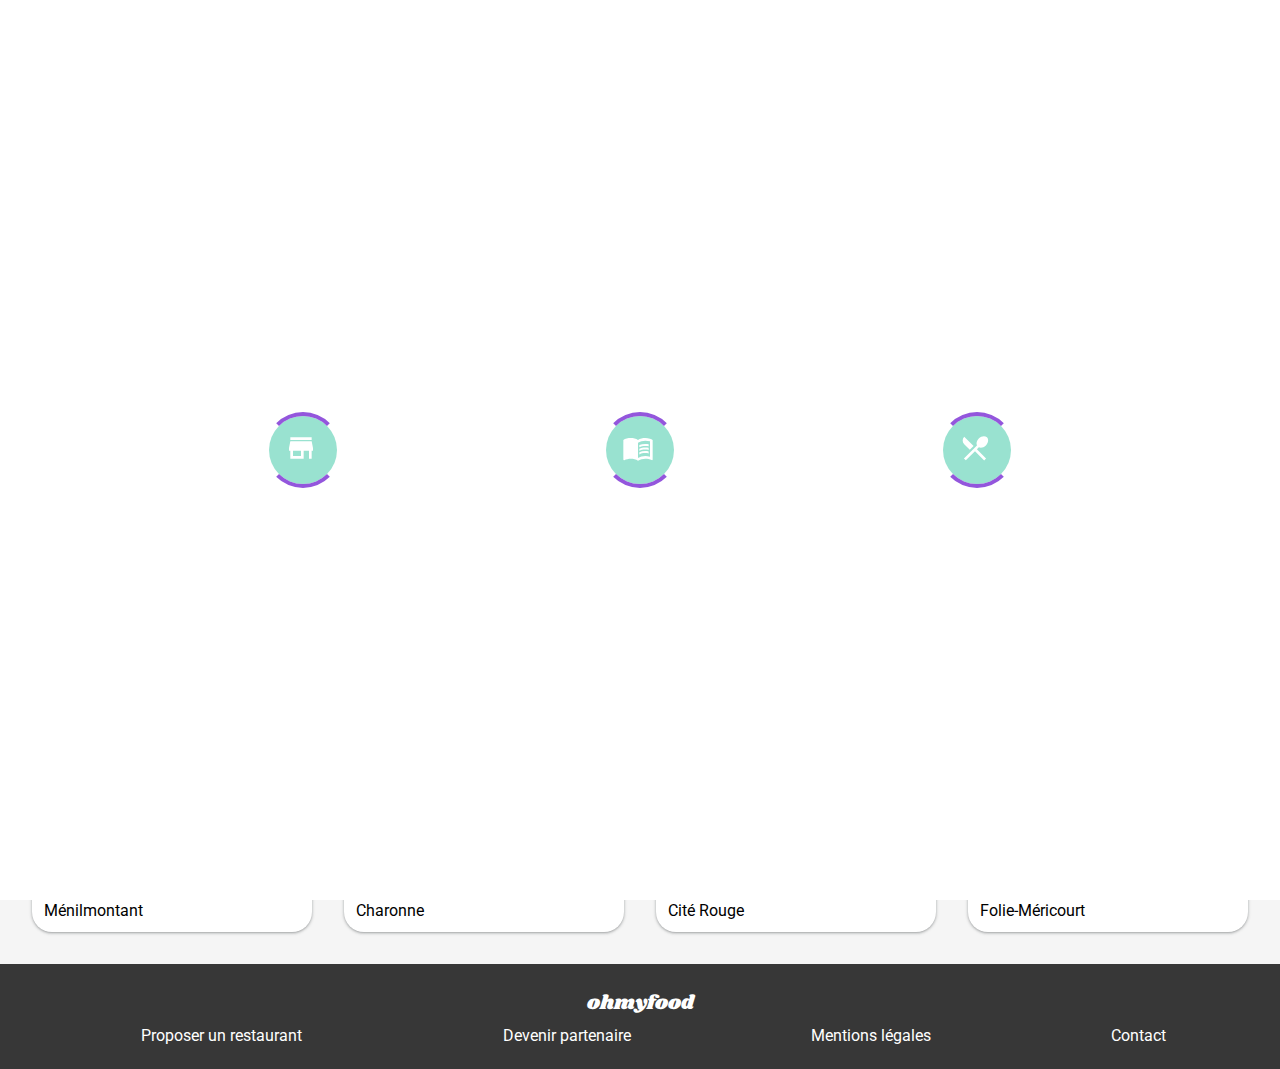
<file: index.html>
<!DOCTYPE html>
<html lang="fr">
  <head>
    <meta charset="UTF-8" />
    <meta name="viewport" content="width=device-width, initial-scale=1.0" />
    <title>Ohmyfood! - Commande de repas en ligne</title>
    <meta
      name="description"
      content="Le concept Ohmyfood! : ne perdez plus de temps à consulter la carte. Composez votre propre menu et réduisez votre temps d'attente dans les restaurants."
    />
    <link rel="icon" type="image/svg" href="images/logo/favicon.svg" />
    <link rel="stylesheet" href="ohmyfood.css" />
    <link
      rel="stylesheet"
      href="https://use.fontawesome.com/releases/v5.15.1/css/all.css"
      integrity="sha384-vp86vTRFVJgpjF9jiIGPEEqYqlDwgyBgEF109VFjmqGmIY/Y4HV4d3Gp2irVfcrp"
      crossorigin="anonymous"
    />
  </head>

  <body>
    <!-- Loading Spinner -->
    <div class="loader-omf">
      <div class="loader-steps loader-steps-process">
        <img src="images/loader/store.svg" alt="" />
      </div>
      <div class="loader-steps loader-steps-process">
        <img src="images/loader/menu.svg" alt="" />
      </div>
      <div class="loader-steps loader-steps-process">
        <img src="images/loader/dining.svg" alt="" />
      </div>
    </div>
    <!-- Header -->
    <header class="header-area grid">
      <a class="logo flex" href="index.html"
        ><img
          src="images/logo/ohmyfood@2x.svg"
          alt="logo de la chaine de restauration ohmyfood"
      /></a>
      <div class="location flex">
        <i class="fas fa-map-marker-alt"></i>
        <span>Paris, Belleville</span>
      </div>
    </header>
    <!-- Information -->
    <section class="information grid">
      <div class="presentation bg--grey-white">
        <h1>Réservez le menu qui vous convient</h1>
        <p>Découvrez des restaurants d'exception, sélectionnés par nos soins</p>
        <a href="#restaurant">Explorer nos restaurants</a>
      </div>
      <!-- Fonctionnement -->
      <aside class="process">
        <h2>Fonctionnement</h2>
        <ol class="grid">
          <li>
            <i class="fas fa-mobile-alt grey-color"></i>Choisissez un restaurant
          </li>
          <li><i class="fas fa-list-ul grey-color"></i>Composez votre menu</li>
          <li>
            <i class="fas fa-store primary-color"></i>Dégustez au restaurant
          </li>
        </ol>
      </aside>
    </section>
    <!-- Restaurants -->
    <section class="restaurant grid bg--grey-white" id="restaurant">
      <h2>Restaurants</h2>
      <a href="la_palette_du_gout.html" class="resto-card bg--white">
        <p class="resto-card-new">Nouveau</p>
        <figure class="m0">
          <img
            src="images/restaurants/la_palette_du_gout.jpg"
            alt="mise en avant d'un plat du restaurant la palette du goût"
          />
          <figcaption>
            <h3>La palette du goût</h3>
          </figcaption>
        </figure>
        <div class="resto-card-description flex">
          <p>Ménilmontant</p>
          <i class="heart-heart fas fa-heart"></i>
        </div>
      </a>
      <a href="la_note_enchantee.html" class="resto-card bg--white">
        <p class="resto-card-new">Nouveau</p>
        <figure class="m0">
          <img
            src="images/restaurants/la_note_enchantee.jpg"
            alt="mise en avant d'un plat du restaurant la note enchantée"
          />
          <figcaption>
            <h3>La note enchantée</h3>
          </figcaption>
        </figure>
        <div class="resto-card-description flex">
          <p>Charonne</p>
          <i class="heart-heart fas fa-heart"></i>
        </div>
      </a>
      <a href="a_la_francaise.html" class="resto-card bg--white">
        <figure class="m0">
          <img
            src="images/restaurants/a_la_francaise.jpg"
            alt="mise en avant d'un plat du restaurant à la française"
          />
          <figcaption>
            <h3>À la française</h3>
          </figcaption>
        </figure>
        <div class="resto-card-description flex">
          <p>Cité Rouge</p>
          <i class="heart-heart fas fa-heart"></i>
        </div>
      </a>
      <a href="le_delice_des_sens.html" class="resto-card bg--white">
        <figure class="m0">
          <img
            src="images/restaurants/le_delice_des_sens.jpg"
            alt="mise en avant d'un plat du restaurant le délice des sens"
          />
          <figcaption>
            <h3>Le délice des sens</h3>
          </figcaption>
        </figure>
        <div class="resto-card-description flex">
          <p>Folie-Méricourt</p>
          <i class="heart-heart fas fa-heart"></i>
        </div>
      </a>
    </section>
    <!-- Footer -->
    <footer class="grid bg--footer">
      <a class="logo-footer" href="index.html">ohmyfood</a>
      <a class="suggestion-footer" href="#">Proposer un restaurant</a>
      <a class="partner-footer" href="#">Devenir partenaire</a>
      <a href="#">Mentions légales</a>
      <a
        href="mailto:hello@ohmyfood.fr?subject=Demande%20d'informations&bcc=management@ohmyfood.fr&body=Bonjour,%0APourriez-vous%20me%20fournir%20de%20plus%20amples%20informations%20sur%20votre%20concept.%0ACordialement,"
        >Contact</a
      >
    </footer>
  </body>
</html>
</file>
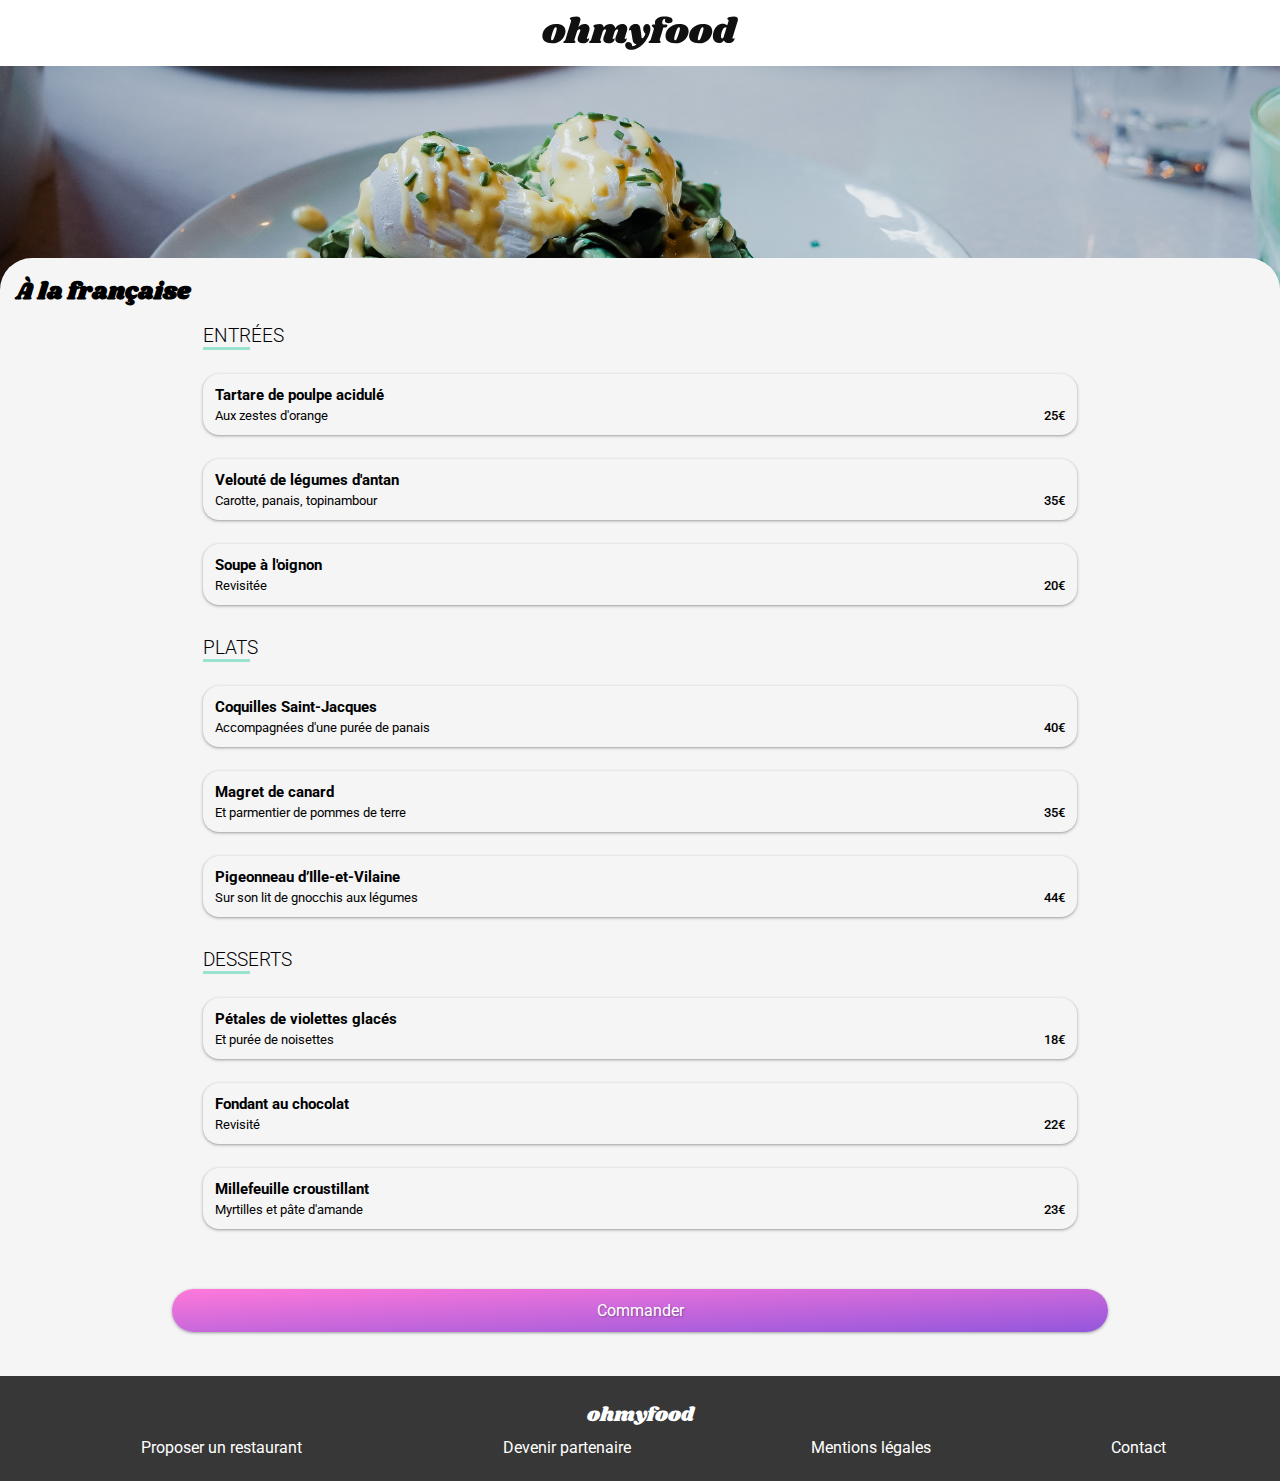
<file: a_la_francaise.html>
<!DOCTYPE html>
<html lang="fr">
  <head>
    <meta charset="UTF-8" />
    <meta name="viewport" content="width=device-width, initial-scale=1.0" />
    <title>Ohmyfood! - À la française</title>
    <meta
      name="description"
      content="Le concept Ohmyfood! : ne perdez plus de temps à consulter la carte. Composez votre propre menu et réduisez votre temps d'attente dans les restaurants."
    />
    <link rel="icon" type="image/svg" href="images/logo/favicon.svg" />
    <link rel="stylesheet" href="ohmyfood.css" />
    <link
      rel="stylesheet"
      href="https://use.fontawesome.com/releases/v5.15.1/css/all.css"
      integrity="sha384-vp86vTRFVJgpjF9jiIGPEEqYqlDwgyBgEF109VFjmqGmIY/Y4HV4d3Gp2irVfcrp"
      crossorigin="anonymous"
    />
  </head>
  <body>
    <!-- Header -->
    <header class="header-area-resto flex">
      <a href="index.html"><i class="fas fa-arrow-left"></i></a>
      <a class="logo-area-resto flex" href="index.html"
        ><img
          src="images/logo/ohmyfood@2x.svg"
          alt="logo de la chaine de restauration ohmyfood"
      /></a>
    </header>
    <!-- Image restaurant -->
    <figure class="resto-img-header">
      <img
        src="images/restaurants/a_la_francaise.jpg"
        alt="mise en avant d'un plat du restaurant à la française"
      />
    </figure>
    <!-- Menu -->
    <section class="menu bg--grey-white">
      <div class="menu-resto flex">
        <h2>À la française</h2>
        <i class="heart-heart fas fa-heart"></i>
      </div>
      <!-- Entrées -->
      <section class="menu-section grid">
        <h3 class="menu-section-title">entrées</h3>
        <a class="menu-card menu-card-loader menu-card-delay-one flex" href="#">
          <div class="menu-info">
            <h3>Tartare de poulpe acidulé</h3>
            <p>Aux zestes d'orange</p>
          </div>
          <div class="menu-info-price flex">
            <p class="price">25€</p>
          </div>
          <div class="menu-info-verif">
            <i class="menu-info-verif-ok fas fa-check-circle"></i>
          </div>
        </a>
        <a class="menu-card menu-card-loader menu-card-delay-two flex" href="#">
          <div class="menu-info">
            <h3>Velouté de légumes d'antan</h3>
            <p>Carotte, panais, topinambour</p>
          </div>
          <div class="menu-info-price flex">
            <p class="price">35€</p>
          </div>
          <div class="menu-info-verif">
            <i class="menu-info-verif-ok fas fa-check-circle"></i>
          </div>
        </a>
        <a
          class="menu-card menu-card-loader menu-card-delay-three flex"
          href="#"
        >
          <div class="menu-info">
            <h3>Soupe à l'oignon</h3>
            <p>Revisitée</p>
          </div>
          <div class="menu-info-price flex">
            <p class="price">20€</p>
          </div>
          <div class="menu-info-verif">
            <i class="menu-info-verif-ok fas fa-check-circle"></i>
          </div>
        </a>
      </section>
      <!-- Plats -->
      <section class="menu-section grid">
        <h3 class="menu-section-title">plats</h3>
        <a class="menu-card menu-card-loader menu-card-delay-one flex" href="#">
          <div class="menu-info">
            <h3>Coquilles Saint-Jacques</h3>
            <p>Accompagnées d'une purée de panais</p>
          </div>
          <div class="menu-info-price flex">
            <p class="price">40€</p>
          </div>
          <div class="menu-info-verif">
            <i class="menu-info-verif-ok fas fa-check-circle"></i>
          </div>
        </a>
        <a class="menu-card menu-card-loader menu-card-delay-two flex" href="#">
          <div class="menu-info">
            <h3>Magret de canard</h3>
            <p>Et parmentier de pommes de terre</p>
          </div>
          <div class="menu-info-price flex">
            <p class="price">35€</p>
          </div>
          <div class="menu-info-verif">
            <i class="menu-info-verif-ok fas fa-check-circle"></i>
          </div>
        </a>
        <a
          class="menu-card menu-card-loader menu-card-delay-three flex"
          href="#"
        >
          <div class="menu-info">
            <h3>Pigeonneau d’Ille-et-Vilaine</h3>
            <p>Sur son lit de gnocchis aux légumes</p>
          </div>
          <div class="menu-info-price flex">
            <p class="price">44€</p>
          </div>
          <div class="menu-info-verif">
            <i class="menu-info-verif-ok fas fa-check-circle"></i>
          </div>
        </a>
      </section>
      <!-- Desserts -->
      <section class="menu-section grid">
        <h3 class="menu-section-title">desserts</h3>
        <a class="menu-card menu-card-loader menu-card-delay-one flex" href="#">
          <div class="menu-info">
            <h3>Pétales de violettes glacés</h3>
            <p>Et purée de noisettes</p>
          </div>
          <div class="menu-info-price flex">
            <p class="price">18€</p>
          </div>
          <div class="menu-info-verif">
            <i class="menu-info-verif-ok fas fa-check-circle"></i>
          </div>
        </a>
        <a class="menu-card menu-card-loader menu-card-delay-two flex" href="#">
          <div class="menu-info">
            <h3>Fondant au chocolat</h3>
            <p>Revisité</p>
          </div>
          <div class="menu-info-price flex">
            <p class="price">22€</p>
          </div>
          <div class="menu-info-verif">
            <i class="menu-info-verif-ok fas fa-check-circle"></i>
          </div>
        </a>
        <a
          class="menu-card menu-card-loader menu-card-delay-three flex"
          href="#"
        >
          <div class="menu-info">
            <h3>Millefeuille croustillant</h3>
            <p>Myrtilles et pâte d'amande</p>
          </div>
          <div class="menu-info-price flex">
            <p class="price">23€</p>
          </div>
          <div class="menu-info-verif">
            <i class="menu-info-verif-ok fas fa-check-circle"></i>
          </div>
        </a>
      </section>
      <a class="order grid" href="">Commander</a>
    </section>
    <!-- Footer -->
    <footer class="grid bg--footer">
      <a class="logo-footer" href="index.html">ohmyfood</a>
      <a class="suggestion-footer" href="#">Proposer un restaurant</a>
      <a class="partner-footer" href="#">Devenir partenaire</a>
      <a href="#">Mentions légales</a>
      <a
        href="mailto:hello@ohmyfood.fr?subject=Demande%20d'informations&bcc=management@ohmyfood.fr&body=Bonjour,%0APourriez-vous%20me%20fournir%20de%20plus%20amples%20informations%20sur%20votre%20concept.%0ACordialement,"
        >Contact</a
      >
    </footer>
  </body>
</html>
</file>
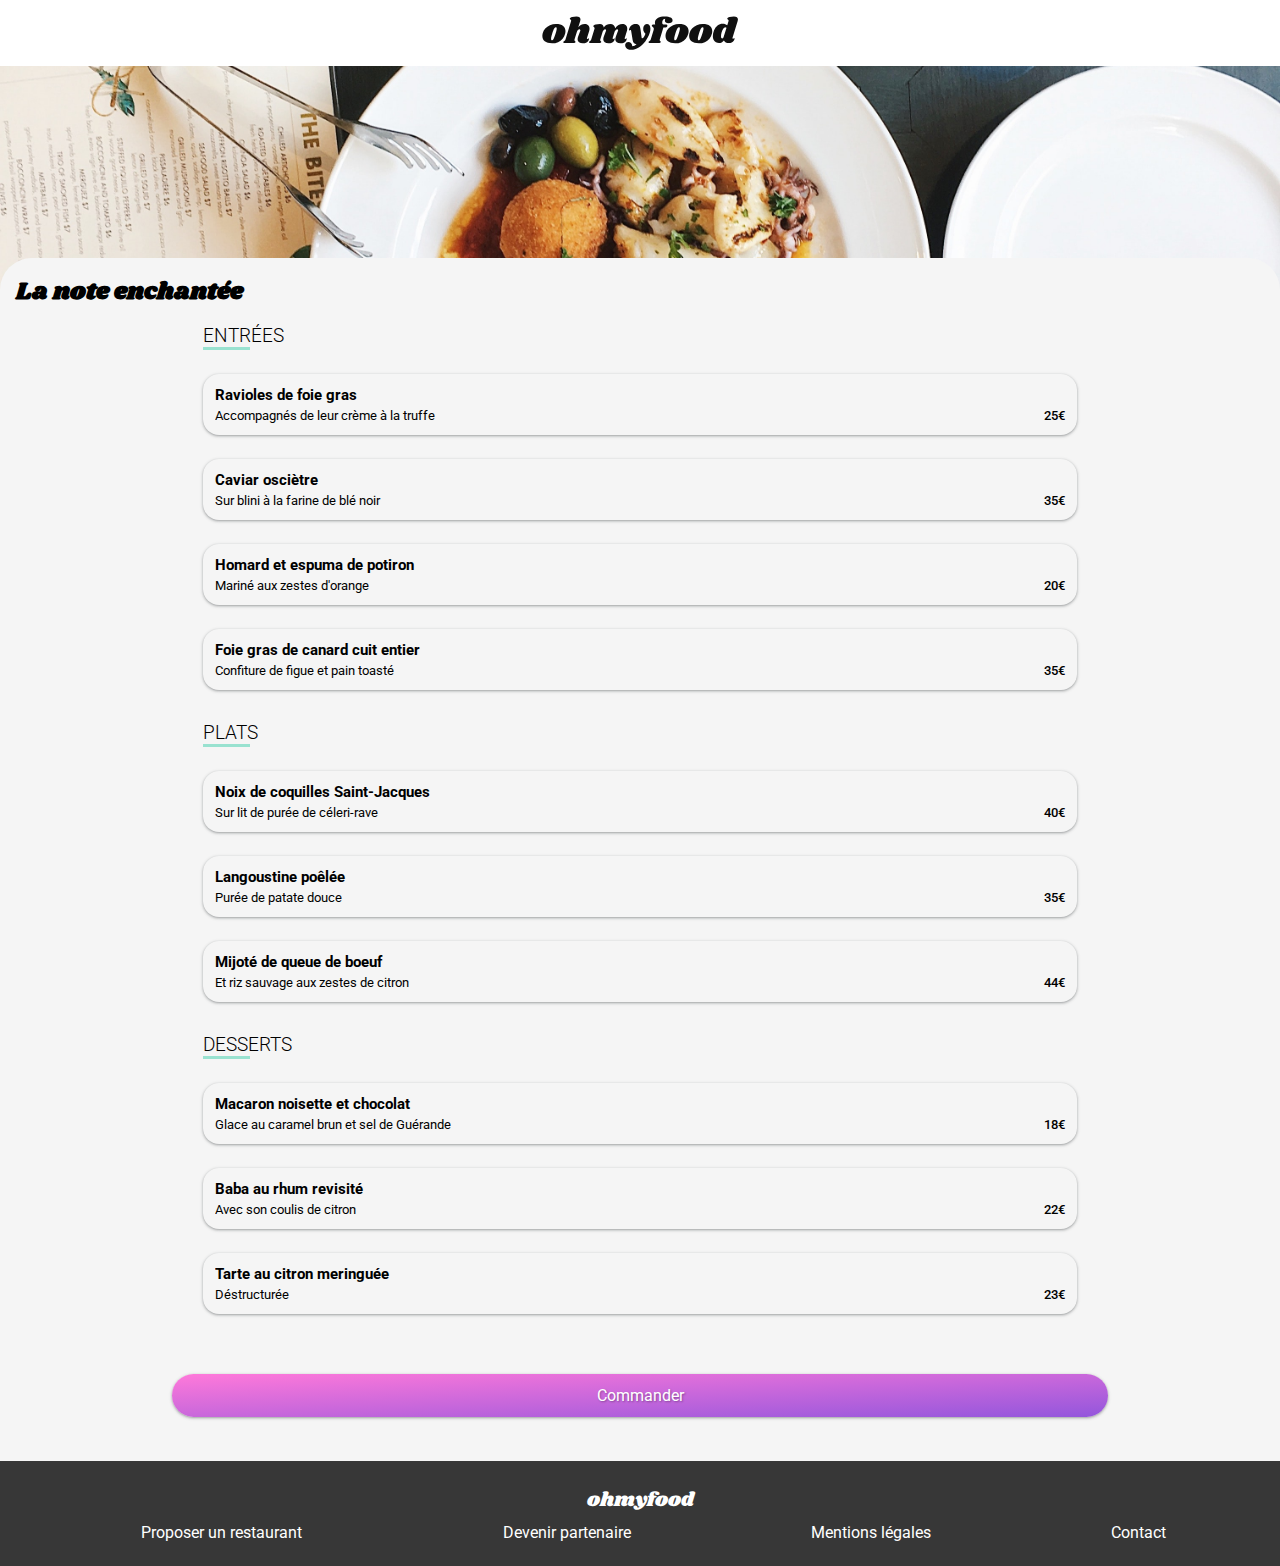
<file: la_note_enchantee.html>
<!DOCTYPE html>
<html lang="fr">
  <head>
    <meta charset="UTF-8" />
    <meta name="viewport" content="width=device-width, initial-scale=1.0" />
    <title>Ohmyfood! - La note enchantée</title>
    <meta
      name="description"
      content="Le concept Ohmyfood! : ne perdez plus de temps à consulter la carte. Composez votre propre menu et réduisez votre temps d'attente dans les restaurants."
    />
    <link rel="icon" type="image/svg" href="images/logo/favicon.svg" />
    <link rel="stylesheet" href="ohmyfood.css" />
    <link
      rel="stylesheet"
      href="https://use.fontawesome.com/releases/v5.15.1/css/all.css"
      integrity="sha384-vp86vTRFVJgpjF9jiIGPEEqYqlDwgyBgEF109VFjmqGmIY/Y4HV4d3Gp2irVfcrp"
      crossorigin="anonymous"
    />
  </head>
  <body>
    <!-- Header -->
    <header class="header-area-resto flex">
      <a href="index.html"><i class="fas fa-arrow-left"></i></a>
      <a class="logo-area-resto flex" href="index.html"
        ><img
          src="images/logo/ohmyfood@2x.svg"
          alt="logo de la chaine de restauration ohmyfood"
      /></a>
    </header>
    <!-- Image restaurant -->
    <figure class="resto-img-header">
      <img
        src="images/restaurants/la_note_enchantee.jpg"
        alt="mise en avant d'un plat du restaurant la palette du gout"
      />
    </figure>
    <!-- Menu -->
    <section class="menu bg--grey-white">
      <div class="menu-resto flex">
        <h2>La note enchantée</h2>
        <i class="heart-heart fas fa-heart"></i>
      </div>
      <!-- Entrées -->
      <section class="menu-section grid">
        <h3 class="menu-section-title">entrées</h3>
        <a class="menu-card menu-card-loader menu-card-delay-one flex" href="#">
          <div class="menu-info">
            <h3>Ravioles de foie gras</h3>
            <p>Accompagnés de leur crème à la truffe</p>
          </div>
          <div class="menu-info-price flex">
            <p class="price">25€</p>
          </div>
          <div class="menu-info-verif">
            <i class="menu-info-verif-ok fas fa-check-circle"></i>
          </div>
        </a>
        <a class="menu-card menu-card-loader menu-card-delay-two flex" href="#">
          <div class="menu-info">
            <h3>Caviar osciètre</h3>
            <p>Sur blini à la farine de blé noir</p>
          </div>
          <div class="menu-info-price flex">
            <p class="price">35€</p>
          </div>
          <div class="menu-info-verif">
            <i class="menu-info-verif-ok fas fa-check-circle"></i>
          </div>
        </a>
        <a
          class="menu-card menu-card-loader menu-card-delay-three flex"
          href="#"
        >
          <div class="menu-info">
            <h3>Homard et espuma de potiron</h3>
            <p>Mariné aux zestes d'orange</p>
          </div>
          <div class="menu-info-price flex">
            <p class="price">20€</p>
          </div>
          <div class="menu-info-verif">
            <i class="menu-info-verif-ok fas fa-check-circle"></i>
          </div>
        </a>
        <a
          class="menu-card menu-card-loader menu-card-delay-four flex"
          href="#"
        >
          <div class="menu-info">
            <h3>Foie gras de canard cuit entier</h3>
            <p>Confiture de figue et pain toasté</p>
          </div>
          <div class="menu-info-price flex">
            <p class="price">35€</p>
          </div>
          <div class="menu-info-verif">
            <i class="menu-info-verif-ok fas fa-check-circle"></i>
          </div>
        </a>
      </section>
      <!-- Plats -->
      <section class="menu-section grid">
        <h3 class="menu-section-title">plats</h3>
        <a class="menu-card menu-card-loader menu-card-delay-one flex" href="#">
          <div class="menu-info">
            <h3>Noix de coquilles Saint-Jacques</h3>
            <p>Sur lit de purée de céleri-rave</p>
          </div>
          <div class="menu-info-price flex">
            <p class="price">40€</p>
          </div>
          <div class="menu-info-verif">
            <i class="menu-info-verif-ok fas fa-check-circle"></i>
          </div>
        </a>
        <a class="menu-card menu-card-loader menu-card-delay-two flex" href="#">
          <div class="menu-info">
            <h3>Langoustine poêlée</h3>
            <p>Purée de patate douce</p>
          </div>
          <div class="menu-info-price flex">
            <p class="price">35€</p>
          </div>
          <div class="menu-info-verif">
            <i class="menu-info-verif-ok fas fa-check-circle"></i>
          </div>
        </a>
        <a
          class="menu-card menu-card-loader menu-card-delay-three flex"
          href="#"
        >
          <div class="menu-info">
            <h3>Mijoté de queue de boeuf</h3>
            <p>Et riz sauvage aux zestes de citron</p>
          </div>
          <div class="menu-info-price flex">
            <p class="price">44€</p>
          </div>
          <div class="menu-info-verif">
            <i class="menu-info-verif-ok fas fa-check-circle"></i>
          </div>
        </a>
      </section>
      <!-- Desserts -->
      <section class="menu-section grid">
        <h3 class="menu-section-title">desserts</h3>
        <a class="menu-card menu-card-loader menu-card-delay-one flex" href="#">
          <div class="menu-info">
            <h3>Macaron noisette et chocolat</h3>
            <p>Glace au caramel brun et sel de Guérande</p>
          </div>
          <div class="menu-info-price flex">
            <p class="price">18€</p>
          </div>
          <div class="menu-info-verif">
            <i class="menu-info-verif-ok fas fa-check-circle"></i>
          </div>
        </a>
        <a class="menu-card menu-card-loader menu-card-delay-two flex" href="#">
          <div class="menu-info">
            <h3>Baba au rhum revisité</h3>
            <p>Avec son coulis de citron</p>
          </div>
          <div class="menu-info-price flex">
            <p class="price">22€</p>
          </div>
          <div class="menu-info-verif">
            <i class="menu-info-verif-ok fas fa-check-circle"></i>
          </div>
        </a>
        <a
          class="menu-card menu-card-loader menu-card-delay-three flex"
          href="#"
        >
          <div class="menu-info">
            <h3>Tarte au citron meringuée</h3>
            <p>Déstructurée</p>
          </div>
          <div class="menu-info-price flex">
            <p class="price">23€</p>
          </div>
          <div class="menu-info-verif">
            <i class="menu-info-verif-ok fas fa-check-circle"></i>
          </div>
        </a>
      </section>
      <a class="order grid" href="">Commander</a>
    </section>
    <!-- Footer -->
    <footer class="grid bg--footer">
      <a class="logo-footer" href="index.html">ohmyfood</a>
      <a class="suggestion-footer" href="#">Proposer un restaurant</a>
      <a class="partner-footer" href="#">Devenir partenaire</a>
      <a href="#">Mentions légales</a>
      <a
        href="mailto:hello@ohmyfood.fr?subject=Demande%20d'informations&bcc=management@ohmyfood.fr&body=Bonjour,%0APourriez-vous%20me%20fournir%20de%20plus%20amples%20informations%20sur%20votre%20concept.%0ACordialement,"
        >Contact</a
      >
    </footer>
  </body>
</html>
</file>
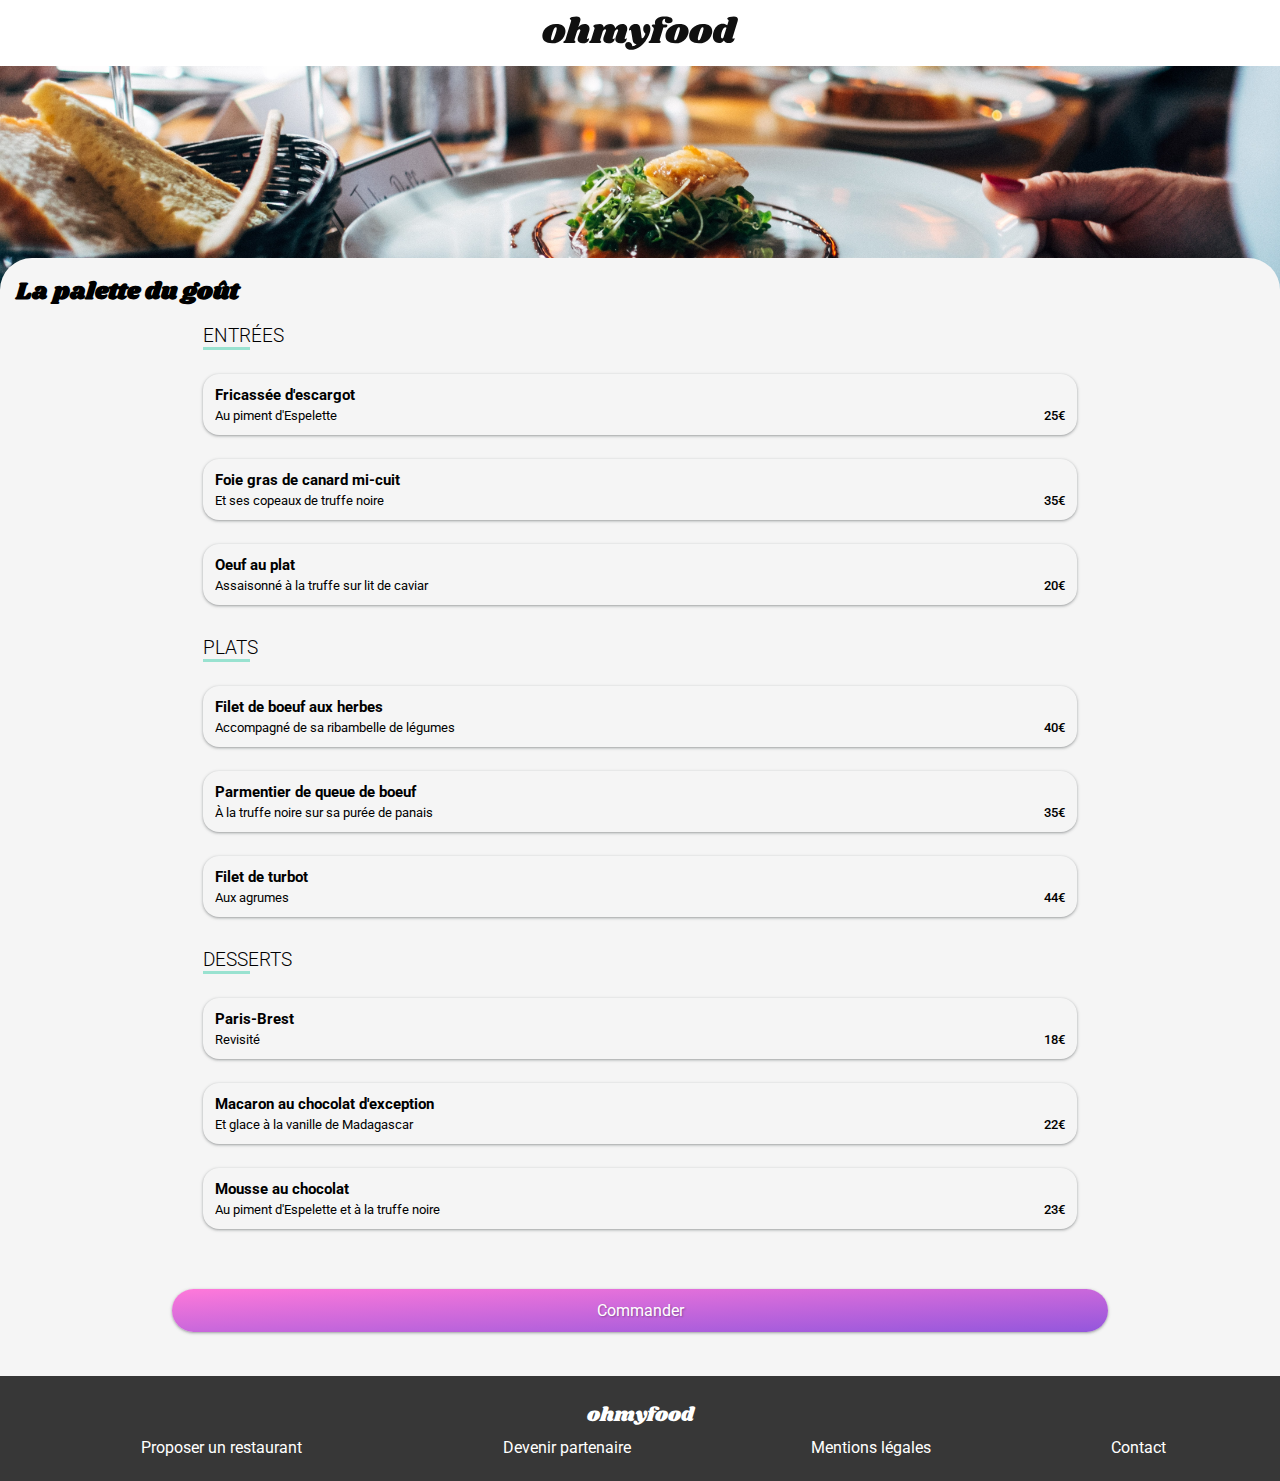
<file: la_palette_du_gout.html>
<!DOCTYPE html>
<html lang="fr">
  <head>
    <meta charset="UTF-8" />
    <meta name="viewport" content="width=device-width, initial-scale=1.0" />
    <title>Ohmyfood! - Restaurant La palette du goût</title>
    <meta
      name="description"
      content="Le concept Ohmyfood! : ne perdez plus de temps à consulter la carte. Composez votre propre menu et réduisez votre temps d'attente dans les restaurants."
    />
    <link rel="icon" type="image/svg" href="images/logo/favicon.svg" />
    <link rel="stylesheet" href="ohmyfood.css" />
    <link
      rel="stylesheet"
      href="https://use.fontawesome.com/releases/v5.15.1/css/all.css"
      integrity="sha384-vp86vTRFVJgpjF9jiIGPEEqYqlDwgyBgEF109VFjmqGmIY/Y4HV4d3Gp2irVfcrp"
      crossorigin="anonymous"
    />
  </head>
  <body>
    <!-- Header -->
    <header class="header-area-resto flex">
      <a href="index.html"><i class="fas fa-arrow-left"></i></a>
      <a class="logo-area-resto flex" href="index.html"
        ><img
          src="images/logo/ohmyfood@2x.svg"
          alt="logo de la chaine de restauration ohmyfood"
      /></a>
    </header>
    <!-- Image restaurant -->
    <figure class="resto-img-header">
      <img
        src="images/restaurants/la_palette_du_gout.jpg"
        alt="mise en avant d'un plat du restaurant la palette du gout"
      />
    </figure>
    <!-- Menu -->
    <section class="menu bg--grey-white">
      <div class="menu-resto flex">
        <h2>La palette du goût</h2>
        <i class="heart-heart fas fa-heart"></i>
      </div>
      <!-- Entrées -->
      <section class="menu-section grid">
        <h3 class="menu-section-title">entrées</h3>
        <a class="menu-card menu-card-loader menu-card-delay-one flex" href="#">
          <div class="menu-info">
            <h3>Fricassée d'escargot</h3>
            <p>Au piment d'Espelette</p>
          </div>
          <div class="menu-info-price flex">
            <p class="price">25€</p>
          </div>
          <div class="menu-info-verif">
            <i class="menu-info-verif-ok fas fa-check-circle"></i>
          </div>
        </a>
        <a class="menu-card menu-card-loader menu-card-delay-two flex" href="#">
          <div class="menu-info">
            <h3>Foie gras de canard mi-cuit</h3>
            <p>Et ses copeaux de truffe noire</p>
          </div>
          <div class="menu-info-price flex">
            <p class="price">35€</p>
          </div>
          <div class="menu-info-verif">
            <i class="menu-info-verif-ok fas fa-check-circle"></i>
          </div>
        </a>
        <a
          class="menu-card menu-card-loader menu-card-delay-three flex"
          href="#"
        >
          <div class="menu-info">
            <h3>Oeuf au plat</h3>
            <p>Assaisonné à la truffe sur lit de caviar</p>
          </div>
          <div class="menu-info-price flex">
            <p class="price">20€</p>
          </div>
          <div class="menu-info-verif">
            <i class="menu-info-verif-ok fas fa-check-circle"></i>
          </div>
        </a>
      </section>
      <!-- Plats -->
      <section class="menu-section grid">
        <h3 class="menu-section-title">plats</h3>
        <a class="menu-card menu-card-loader menu-card-delay-one flex" href="#">
          <div class="menu-info">
            <h3>Filet de boeuf aux herbes</h3>
            <p>Accompagné de sa ribambelle de légumes</p>
          </div>
          <div class="menu-info-price flex">
            <p class="price">40€</p>
          </div>
          <div class="menu-info-verif">
            <i class="menu-info-verif-ok fas fa-check-circle"></i>
          </div>
        </a>
        <a class="menu-card menu-card-loader menu-card-delay-two flex" href="#">
          <div class="menu-info">
            <h3>Parmentier de queue de boeuf</h3>
            <p>À la truffe noire sur sa purée de panais</p>
          </div>
          <div class="menu-info-price flex">
            <p class="price">35€</p>
          </div>
          <div class="menu-info-verif">
            <i class="menu-info-verif-ok fas fa-check-circle"></i>
          </div>
        </a>
        <a
          class="menu-card menu-card-loader menu-card-delay-three flex"
          href="#"
        >
          <div class="menu-info">
            <h3>Filet de turbot</h3>
            <p>Aux agrumes</p>
          </div>
          <div class="menu-info-price flex">
            <p class="price">44€</p>
          </div>
          <div class="menu-info-verif">
            <i class="menu-info-verif-ok fas fa-check-circle"></i>
          </div>
        </a>
      </section>
      <!-- Desserts -->
      <section class="menu-section grid">
        <h3 class="menu-section-title">desserts</h3>
        <a class="menu-card menu-card-loader menu-card-delay-one flex" href="#">
          <div class="menu-info">
            <h3>Paris-Brest</h3>
            <p>Revisité</p>
          </div>
          <div class="menu-info-price flex">
            <p class="price">18€</p>
          </div>
          <div class="menu-info-verif">
            <i class="menu-info-verif-ok fas fa-check-circle"></i>
          </div>
        </a>
        <a class="menu-card menu-card-loader menu-card-delay-two flex" href="#">
          <div class="menu-info">
            <h3>Macaron au chocolat d'exception</h3>
            <p>Et glace à la vanille de Madagascar</p>
          </div>
          <div class="menu-info-price flex">
            <p class="price">22€</p>
          </div>
          <div class="menu-info-verif">
            <i class="menu-info-verif-ok fas fa-check-circle"></i>
          </div>
        </a>
        <a
          class="menu-card menu-card-loader menu-card-delay-three flex"
          href="#"
        >
          <div class="menu-info">
            <h3>Mousse au chocolat</h3>
            <p>Au piment d'Espelette et à la truffe noire</p>
          </div>
          <div class="menu-info-price flex">
            <p class="price">23€</p>
          </div>
          <div class="menu-info-verif">
            <i class="menu-info-verif-ok fas fa-check-circle"></i>
          </div>
        </a>
      </section>
      <a class="order grid" href="">Commander</a>
    </section>
    <!-- Footer -->
    <footer class="grid bg--footer">
      <a class="logo-footer" href="index.html">ohmyfood</a>
      <a class="suggestion-footer" href="#">Proposer un restaurant</a>
      <a class="partner-footer" href="#">Devenir partenaire</a>
      <a href="#">Mentions légales</a>
      <a
        href="mailto:hello@ohmyfood.fr?subject=Demande%20d'informations&bcc=management@ohmyfood.fr&body=Bonjour,%0APourriez-vous%20me%20fournir%20de%20plus%20amples%20informations%20sur%20votre%20concept.%0ACordialement,"
        >Contact</a
      >
    </footer>
  </body>
</html>
</file>
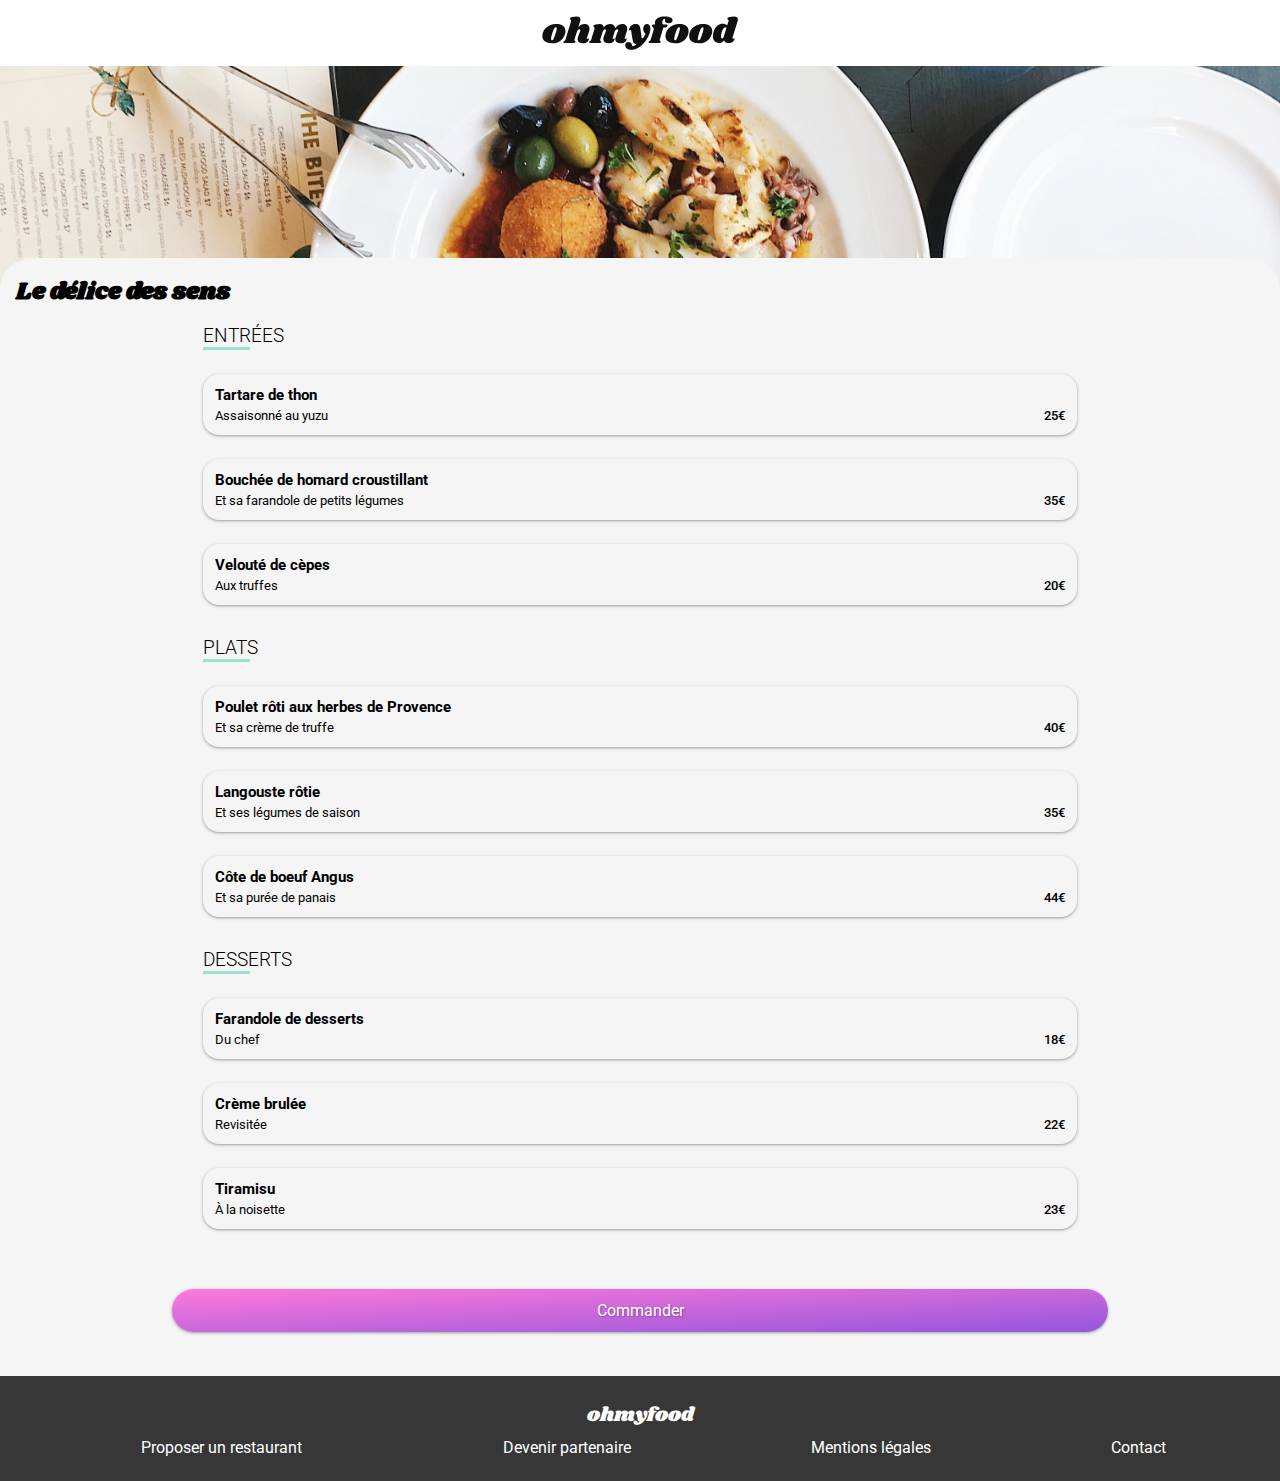
<file: le_delice_des_sens.html>
<!DOCTYPE html>
<html lang="fr">
  <head>
    <meta charset="UTF-8" />
    <meta name="viewport" content="width=device-width, initial-scale=1.0" />
    <title>Ohmyfood! - Le délice des sens</title>
    <meta
      name="description"
      content="Le concept Ohmyfood! : ne perdez plus de temps à consulter la carte. Composez votre propre menu et réduisez votre temps d'attente dans les restaurants."
    />
    <link rel="icon" type="image/svg" href="images/logo/favicon.svg" />
    <link rel="stylesheet" href="ohmyfood.css" />
    <link
      rel="stylesheet"
      href="https://use.fontawesome.com/releases/v5.15.1/css/all.css"
      integrity="sha384-vp86vTRFVJgpjF9jiIGPEEqYqlDwgyBgEF109VFjmqGmIY/Y4HV4d3Gp2irVfcrp"
      crossorigin="anonymous"
    />
  </head>
  <body>
    <!-- Header -->
    <header class="header-area-resto flex">
      <a href="index.html"><i class="fas fa-arrow-left"></i></a>
      <a class="logo-area-resto flex" href="index.html"
        ><img
          src="images/logo/ohmyfood@2x.svg"
          alt="logo de la chaine de restauration ohmyfood"
      /></a>
    </header>
    <!-- Image restaurant -->
    <figure class="resto-img-header">
      <img
        src="images/restaurants/la_note_enchantee.jpg"
        alt="mise en avant d'un plat du restaurant la palette du gout"
      />
    </figure>
    <!-- Menu -->
    <section class="menu bg--grey-white">
      <div class="menu-resto flex">
        <h2>Le délice des sens</h2>
        <i class="heart-heart fas fa-heart"></i>
      </div>
      <!-- Entrées -->
      <section class="menu-section grid">
        <h3 class="menu-section-title">entrées</h3>
        <a class="menu-card menu-card-loader menu-card-delay-one flex" href="#">
          <div class="menu-info">
            <h3>Tartare de thon</h3>
            <p>Assaisonné au yuzu</p>
          </div>
          <div class="menu-info-price flex">
            <p class="price">25€</p>
          </div>
          <div class="menu-info-verif">
            <i class="menu-info-verif-ok fas fa-check-circle"></i>
          </div>
        </a>
        <a class="menu-card menu-card-loader menu-card-delay-two flex" href="#">
          <div class="menu-info">
            <h3>Bouchée de homard croustillant</h3>
            <p>Et sa farandole de petits légumes</p>
          </div>
          <div class="menu-info-price flex">
            <p class="price">35€</p>
          </div>
          <div class="menu-info-verif">
            <i class="menu-info-verif-ok fas fa-check-circle"></i>
          </div>
        </a>
        <a
          class="menu-card menu-card-loader menu-card-delay-three flex"
          href="#"
        >
          <div class="menu-info">
            <h3>Velouté de cèpes</h3>
            <p>Aux truffes</p>
          </div>
          <div class="menu-info-price flex">
            <p class="price">20€</p>
          </div>
          <div class="menu-info-verif">
            <i class="menu-info-verif-ok fas fa-check-circle"></i>
          </div>
        </a>
      </section>
      <!-- Plats -->
      <section class="menu-section grid">
        <h3 class="menu-section-title">plats</h3>
        <a class="menu-card menu-card-loader menu-card-delay-one flex" href="#">
          <div class="menu-info">
            <h3>Poulet rôti aux herbes de Provence</h3>
            <p>Et sa crème de truffe</p>
          </div>
          <div class="menu-info-price flex">
            <p class="price">40€</p>
          </div>
          <div class="menu-info-verif">
            <i class="menu-info-verif-ok fas fa-check-circle"></i>
          </div>
        </a>
        <a class="menu-card menu-card-loader menu-card-delay-two flex" href="#">
          <div class="menu-info">
            <h3>Langouste rôtie</h3>
            <p>Et ses légumes de saison</p>
          </div>
          <div class="menu-info-price flex">
            <p class="price">35€</p>
          </div>
          <div class="menu-info-verif">
            <i class="menu-info-verif-ok fas fa-check-circle"></i>
          </div>
        </a>
        <a
          class="menu-card menu-card-loader menu-card-delay-three flex"
          href="#"
        >
          <div class="menu-info">
            <h3>Côte de boeuf Angus</h3>
            <p>Et sa purée de panais</p>
          </div>
          <div class="menu-info-price flex">
            <p class="price">44€</p>
          </div>
          <div class="menu-info-verif">
            <i class="menu-info-verif-ok fas fa-check-circle"></i>
          </div>
        </a>
      </section>
      <!-- Desserts -->
      <section class="menu-section grid">
        <h3 class="menu-section-title">desserts</h3>
        <a class="menu-card menu-card-loader menu-card-delay-one flex" href="#">
          <div class="menu-info">
            <h3>Farandole de desserts</h3>
            <p>Du chef</p>
          </div>
          <div class="menu-info-price flex">
            <p class="price">18€</p>
          </div>
          <div class="menu-info-verif">
            <i class="menu-info-verif-ok fas fa-check-circle"></i>
          </div>
        </a>
        <a class="menu-card menu-card-loader menu-card-delay-two flex" href="#">
          <div class="menu-info">
            <h3>Crème brulée</h3>
            <p>Revisitée</p>
          </div>
          <div class="menu-info-price flex">
            <p class="price">22€</p>
          </div>
          <div class="menu-info-verif">
            <i class="menu-info-verif-ok fas fa-check-circle"></i>
          </div>
        </a>
        <a
          class="menu-card menu-card-loader menu-card-delay-three flex"
          href="#"
        >
          <div class="menu-info">
            <h3>Tiramisu</h3>
            <p>À la noisette</p>
          </div>
          <div class="menu-info-price flex">
            <p class="price">23€</p>
          </div>
          <div class="menu-info-verif">
            <i class="menu-info-verif-ok fas fa-check-circle"></i>
          </div>
        </a>
      </section>
      <a class="order grid" href="">Commander</a>
    </section>
    <!-- Footer -->
    <footer class="grid bg--footer">
      <a class="logo-footer" href="index.html">ohmyfood</a>
      <a class="suggestion-footer" href="#">Proposer un restaurant</a>
      <a class="partner-footer" href="#">Devenir partenaire</a>
      <a href="#">Mentions légales</a>
      <a
        href="mailto:hello@ohmyfood.fr?subject=Demande%20d'informations&bcc=management@ohmyfood.fr&body=Bonjour,%0APourriez-vous%20me%20fournir%20de%20plus%20amples%20informations%20sur%20votre%20concept.%0ACordialement,"
        >Contact</a
      >
    </footer>
  </body>
</html>
</file>
<file: ohmyfood.css>
@import url("https://fonts.googleapis.com/css2?family=Shrikhand&display=swap");
@import url("https://fonts.googleapis.com/css2?family=Roboto:ital,wght@0,100;0,300;0,400;0,500;0,700;0,900;1,100;1,300;1,400;1,500;1,700;1,900&display=swap");

html {
  font-family: "Roboto", sans-serif;
  font-size: 16px;
}

body {
  margin: 0;
  padding: 0;
}

* {
  box-sizing: border-box;
}

h1,
h2,
h3,
h4,
h5,
h6 {
  font-weight: 700;
  margin: 0;
}

.flex {
  display: flex;
}

.grid {
  display: grid;
}

.m0 {
  margin: 0;
}

/* Définitions des couleurs de la charte graphique */
.primary-color {
  color: #9356dc;
}

.secondary-color {
  color: #ff79da;
}

.tertiary-color {
  color: #99e2d0;
}

.grey-color {
  color: grey;
}

/* Définitions de background en fonction des couleurs de la charte graphique  */
.bg--primary {
  background-color: #9356dc;
}

.bg--secondary {
  background-color: #ff79da;
}

.bg--tertiary {
  background-color: #99e2d0;
}

.bg--grey {
  background-color: #e9e9e9;
}

.bg--grey-white {
  background-color: #f5f5f5;
}

.bg--white {
  background-color: white;
}

.bg--footer {
  background-color: #373737;
}

/* Loader Spinner */
.loader-omf {
  position: fixed;
  top: 0;
  left: 0;
  width: 100%;
  height: 100%;
  background-color: white;
  z-index: 999;
  display: flex;
  justify-content: space-evenly;
  align-items: center;
  animation: hidden 3000ms forwards cubic-bezier(0.9, 0, 0.1, 1);
}

@keyframes hidden {
  0% {
    opacity: 1;
  }
  90% {
    opacity: 0.95;
  }
  100% {
    opacity: 0;
    visibility: hidden;
  }
}

.loader-steps {
  width: 4.25rem;
  height: 4.25rem;
  background: #99e2d0;
  border-radius: 50%;
  position: relative;
}

.loader-steps img {
  width: 2rem;
  position: absolute;
  top: 1rem;
  left: 1rem;
}

.loader-steps::after,
.loader-steps::before {
  content: "";
  display: block;
  width: 4.25rem;
  height: 4.25rem;
  border-radius: 50%;
}

.loader-steps-process::after {
  position: absolute;
  top: -4px;
  left: -4px;
  border: 4px solid transparent;
  border-top-color: #9356dc;
  border-bottom-color: #9356dc;
  transform: rotate(0deg) scale(1);
  animation: loader 1200ms linear infinite;
}

@keyframes loader {
  50% {
    transform: rotate(0deg) scale(1.2);
  }
  100% {
    transform: rotate(360deg) scale(1);
  }
}

/* Header */
.header-area {
  grid-template-columns: 1fr;
}

.header-area-resto img {
  max-width: 60%;
}

.header-area-resto {
  padding: 1rem;
  justify-content: center;
  align-items: center;
}

.header-area-resto a {
  text-decoration: none;
  color: black;
}

/* Navigation */
.logo {
  width: 100%;
  justify-content: center;
  padding: 1rem;
  background-color: white;
}

.logo-area-resto {
  width: 100%;
  justify-content: center;
  background-color: white;
}

/* Localisation */
.location {
  justify-content: center;
  padding: 1rem;
  box-shadow: inset 0 0.625rem 0.5rem -0.625rem rgba(0, 0, 0, 0.3);
  background-color: #e9e9e9;
}

.location i {
  font-size: 1.1rem;
  margin-right: 1rem;
}

.location span {
  margin: 0;
  font-weight: 700;
}

/* Information */
.information {
  display: grid;
  grid-template-columns: 1fr;
}

.presentation {
  display: flex;
  flex-direction: column;
  align-items: center;
  text-align: center;
  padding: 1rem;
}

.presentation h1 {
  font-size: 1.5rem;
}

.presentation a {
  text-decoration: none;
  text-shadow: 0.0625rem 0.0625rem 0.125rem rgba(0, 0, 0, 0.3);
  color: white;
  background: linear-gradient(to bottom, #ff79da 0%, #9356dc 100%);
  padding: 0.75rem 1.25rem;
  margin: 0.75rem;
  border-radius: 1.5rem 1.5rem;
  box-shadow: 0 1px 2px 0 rgba(60, 64, 67, 0.302),
    0 1px 3px 1px rgba(60, 64, 67, 0.149);
}

.presentation a:hover,
.order:hover {
  opacity: 0.85;
}

.presentation a:hover,
.process ol li:hover,
.resto-card:hover,
.order:hover {
  box-shadow: 0 1px 2px 0 rgba(60, 64, 67, 0.5),
    0 1px 3px 1px rgba(60, 64, 67, 0.4);
  transition: all 500ms ease-in-out;
}

/* Process */
.process {
  padding: 1rem;
}
.process ol {
  list-style: none;
  counter-reset: li;
  row-gap: 1.5rem;
  padding-left: 0;
}

.process ol li {
  display: flex;
  justify-content: start;
  align-items: center;
  padding: 1.25rem;
  border-radius: 1.25rem;
  font-size: 0.9375rem;
  font-weight: 500;
  box-shadow: 0 1px 2px 0 rgba(60, 64, 67, 0.302),
    0 1px 3px 1px rgba(60, 64, 67, 0.149);
  cursor: pointer;
  counter-increment: li;
}

.process ol li:not(:last-child) {
  background-color: #f5f5f5;
}

.process ol li::before {
  content: counter(li);
  background: #9356dc;
  color: white;
  width: 1.5rem;
  height: 1.5rem;
  border-radius: 50%;
  display: flex;
  align-items: center;
  justify-content: center;
  margin-left: -1.75rem;
}

.process ol li:last-child {
  background-color: rgba(147, 86, 220, 0.15);
}

.process ol li:hover {
  background-color: rgba(147, 86, 220, 0.15);
}

.process ol li:hover i {
  color: #9356dc;
}

.process ol li i {
  margin: 0 1.2rem;
}
/* Restaurant */
.restaurant {
  grid-template-rows: repeat(6, auto);
  row-gap: 2rem;
  padding: 1rem;
}

.restaurant a {
  text-decoration: none;
  color: black;
}

.restaurant h2 {
  grid-column: 1/-1;
  margin: 0;
}

.resto-card {
  position: relative;
  border-radius: 1.25rem;
  box-shadow: 0 1px 2px 0 rgba(60, 64, 67, 0.302),
    0 1px 3px 1px rgba(60, 64, 67, 0.149);
  height: 100%;
  overflow: hidden;
  cursor: pointer;
}

.resto-card-new {
  position: absolute;
  margin: 0;
  background-color: #99e2d0;
  color: #278870;
  padding: 0.5rem 0.75rem;
  font-weight: 500;
  border-radius: 0.2rem;
  right: 0.8rem;
  top: 0.8rem;
  box-shadow: 0.125rem 0.125rem 0.5rem 0 rgba(0, 0, 0, 0.3);
}

.resto-card img {
  height: 9rem;
  max-height: 100%;
  object-fit: cover;
  width: 100%;
  max-width: 100%;
  border-radius: 1rem 1rem 0 0;
}

.resto-img-header {
  margin: 0;
  height: 15rem;
}

.resto-img-header img {
  width: 100%;
  height: 100%;
  object-fit: cover;
}

.resto-card figcaption h3 {
  margin: 0.75rem 0 0 0.75rem;
}

.resto-card-description {
  justify-content: space-between;
}

.resto-card-description p {
  margin: 0 0 0.75rem 0.75rem;
}

.resto-card-description .heart-heart {
  font-size: 1.8rem;
  margin-top: -1.2rem;
  margin-right: 0.75rem;
  color: transparent;
  -webkit-text-stroke: 0.125rem;
  -webkit-text-stroke-color: black;
}

.resto-card-description .heart-heart:hover,
.menu-resto .heart-heart:hover {
  background: linear-gradient(to bottom, #ff79da 0%, #9356dc 100%);
  -webkit-text-stroke: 0;
  transition: all 500ms ease-out;
  -webkit-background-clip: text;
}

/* Menu */
.menu {
  position: relative;
  padding: 1rem;
  border-radius: 2rem 2rem 0 0;
  z-index: 1;
  margin-top: -3rem;
}

.menu-resto {
  justify-content: space-between;
  align-items: center;
  padding-bottom: 1rem;
}

.menu-resto h2 {
  font-family: "Shrikhand", cursive;
}

.menu-resto i {
  font-size: 1.5rem;
}

.menu-resto .heart-heart {
  font-size: 1.8rem;
  margin-right: 0.75rem;
  color: transparent;
  -webkit-text-stroke: 0.125rem;
  -webkit-text-stroke-color: black;
}

.menu-card {
  border-radius: 1rem;
  box-shadow: 0 1px 2px 0 rgba(60, 64, 67, 0.302),
    0 1px 3px 1px rgba(60, 64, 67, 0.149);
  height: 100%;
  width: 100%;
  overflow: hidden;
  cursor: pointer;
  font-size: 0.8rem;
  text-decoration: none;
  color: black;
}

.menu-card:hover {
  box-shadow: 0 1px 2px 0 rgba(60, 64, 67, 0.5),
    0 1px 3px 1px rgba(60, 64, 67, 0.4);
  transition: all 500ms ease-in-out;
}

.menu-card-loader {
  animation: loading-card 1500ms both;
}

.menu-card-delay-one {
  animation-delay: 0.3s;
}

.menu-card-delay-two {
  animation-delay: 0.6s;
}

.menu-card-delay-three {
  animation-delay: 0.9s;
}

.menu-card-delay-four {
  animation-delay: 1.2s;
}

@keyframes loading-card {
  0% {
    opacity: 0;
    transform: translateY(50%);
  }
  50% {
    opacity: 0.6;
  }
  100% {
    opacity: 1;
  }
}

.menu-card h3 {
  margin: 0.75rem 0 0 0.75rem;
}

.menu-card p {
  margin: 0.25rem 0 0.75rem 0.75rem;
}

.menu-info-verif .menu-info-verif-ok {
  font-size: 1.385rem;
  color: white;
  background-color: #99e2d0;
  display: flex;
  justify-content: center;
  align-items: center;
  height: 100%;
}

/* animation achat */
.menu-info {
  width: 100%;
  overflow: hidden;
  white-space: nowrap;
  text-overflow: ellipsis;
  cursor: pointer;
}

.menu-info-verif {
  opacity: 0;
  width: 0%;
}

.menu-card:hover .menu-info-verif {
  animation: selection 0.5s both;
}

@keyframes selection {
  from {
    opacity: 0;
    width: 0%;
  }
  to {
    opacity: 1;
    width: 35%;
  }
}

.menu-card:hover .menu-info-verif-ok::before {
  animation: rotation 0.6s ease;
}

@keyframes rotation {
  0% {
    transform: rotate(0deg);
  }
  20% {
    transform: rotate(0deg);
  }
  100% {
    transform: rotate(360deg);
  }
}

/* animation achat ---- fin */

.menu-info h3,
.menu-info p {
  overflow: hidden;
  white-space: nowrap;
  text-overflow: ellipsis;
}

.menu-info-price {
  justify-content: space-between;
  align-items: flex-end;
}

.price {
  font-weight: 500;
  padding-right: 0.75rem;
}

.menu-section-title {
  text-transform: uppercase;
  font-weight: 300;
  border-bottom: 0.1875rem solid #99e2d0;
  width: 2.9rem;
}

.menu-section {
  grid-template-rows: repeat(4, auto);
  row-gap: 1.5rem;
  padding-bottom: 2rem;
}

.order {
  justify-content: center;
  text-decoration: none;
  text-shadow: 0.0625rem 0.0625rem 0.125rem rgba(0, 0, 0, 0.3);
  color: white;
  background: linear-gradient(to right bottom, #ff79da, #9356dc);
  padding: 0.75rem;
  margin: 1.75rem 3.5rem;
  border-radius: 1.5rem 1.5rem;
  box-shadow: 0 1px 2px 0 rgba(60, 64, 67, 0.302),
    0 1px 3px 1px rgba(60, 64, 67, 0.149);
}

/* Footer */
footer {
  padding: 1.5rem;
  row-gap: 0.5rem;
}

.logo-footer {
  font-family: "Shrikhand", cursive;
  font-weight: 400;
  font-size: 1.25rem;
}

.suggestion-footer::before {
  font-weight: 900;
  font-family: "Font Awesome 5 Free";
  content: "\f2e7";
  margin-right: 0.9rem;
}

.partner-footer::before {
  font-weight: 900;
  font-family: "Font Awesome 5 Free";
  content: "\f4c4";
  margin-right: 0.5rem;
}

footer a {
  text-decoration: none;
  color: white;
}

/* Medias Queries */
/* Tablette */
@media (min-width: 575px) {
  .process{
    margin-right: auto;
    margin-left: auto;
    width: 90%;
  }

  .restaurant{
    grid-template-columns: repeat(2, 1fr);
    grid-template-rows: repeat(4, auto);
    column-gap: 2rem;
  }

  .menu-section {
    width: 70%;
    margin-right: auto;
    margin-left: auto;
  }

  .order{
    margin: 1.75rem 9.75rem;
  }

  footer{
    grid-template-columns: repeat(2, 1fr);
    grid-template-rows: repeat(3, 1fr);
    align-items: center;
    text-align: center;
  }

  .logo-footer{
    grid-column: 1/-1;
  }
}

/* Petit écran */
@media (min-width: 768px) {
  .restaurant{
    padding: 2rem;
  }

  footer{
    grid-template-columns: repeat(4, auto);
    grid-template-rows: repeat(2, auto);
  }
}

/* Grand écran */
@media (min-width: 998px) {
  .restaurant{
    grid-template-columns: repeat(4, 1fr);
    grid-template-rows: repeat(2, auto);
  }

  .process{
    width: 60%;
  }
}
</file>
